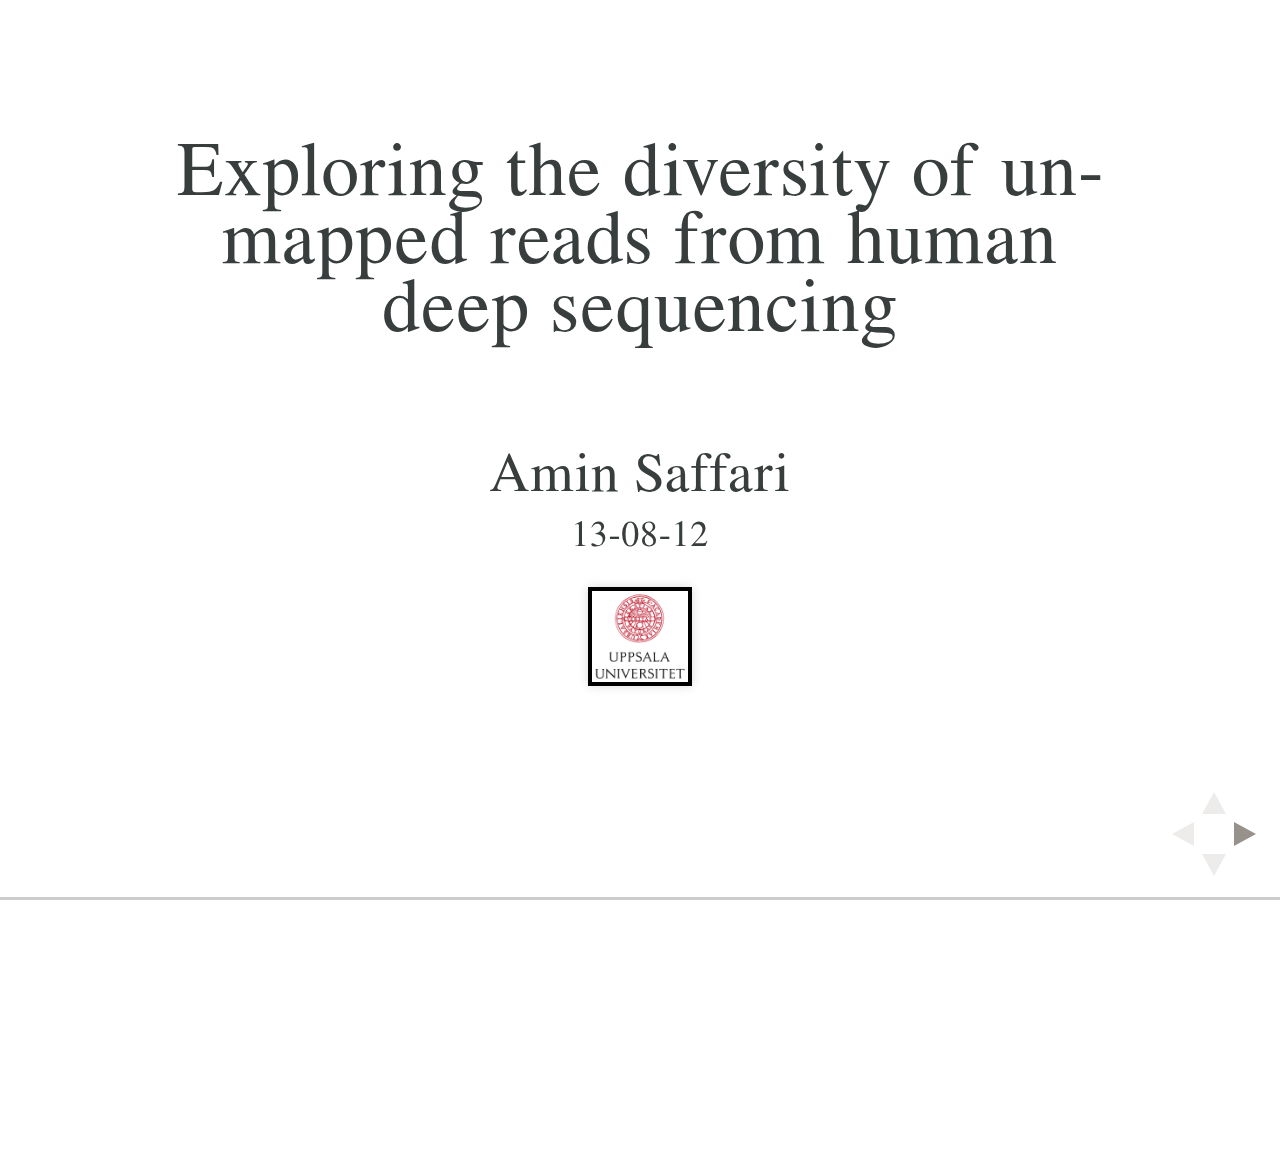
<file: index.html>
<!doctype html>
<html lang="en">

	<head>
		<meta charset="utf-8">

		<title></title>

		<meta name="description" content="A framework for easily creating beautiful presentations using HTML">
		<meta name="author" content="Hakim El Hattab">

		<meta name="apple-mobile-web-app-capable" content="yes" />
		<meta name="apple-mobile-web-app-status-bar-style" content="black-translucent" />

		<meta name="viewport" content="width=device-width, initial-scale=1.0, maximum-scale=1.0, user-scalable=no">

		<link rel="stylesheet" href="css/reveal.min.css">
<link rel="stylesheet" href="css/theme/serif.css" id="theme">

		<!-- For syntax highlighting -->
		<link rel="stylesheet" href="lib/css/zenburn.css">

		<!-- If the query includes 'print-pdf', use the PDF print sheet -->
		<script>
			document.write( '<link rel="stylesheet" href="css/print/' + ( window.location.search.match( /print-pdf/gi ) ? 'pdf' : 'paper' ) + '.css" type="text/css" media="print">' );
		</script>

		<!--[if lt IE 9]>
		<script src="lib/js/html5shiv.js"></script>
		<![endif]-->
	</head>

	<body>

		<div class="reveal">

			<!-- Any section element inside of this container is displayed as a slide -->
			<div class="slides">

<!-- SLIDE STUFF HERE -->
<section>
<h2 class="title">Exploring the diversity of unmapped reads from human deep sequencing</h2>
<br><br>
<h3 class="author">Amin Saffari</h3>
<h4 class="date">13-08-12</h4>
<img src="figure/UU.png" width=10% height=10%></p>
<!--<small> Uppsala University</small> -->
</section>
<section class="slide level1" id="agenda">
<h2 id="HRG">Aligning</h2>
<br><br>
<ul class="incrementalh">
<li class="fragmenth">Mapped region</li>
<li class="fragmenth">Unmapped region</li>
<ul class="incrementalh">
<li class="fragmenth">Very high or low GC-content</li>
<li class="fragmenth">Sequencing error </li>
<li class="fragmenth">Repeat elements</li>
<li class="fragmenth"> <p class="fragment highlight-red">Currently not discovered </p></li>
</ul>
</ul>
</section>
<section>
<section class="slide level1" id="Data">
<h2 id="Preparing the data">Data and Preparation</h2>
<ul class="slide level1">
<img src="figure/Twin.png" width=100% height=100%></p>
</ul>
</section>
<section class="slide level1" id="Data and Prepration">
<h2 id="Preparing the data2">Data and Preparation</h2>
<br>
<img src="figure/Data_twine.png" width=80% height=80%></p>
</section>
</section>
<section>
<section class="slide level1" id="Workflowes">
<h2 id="Workflowes">Workflows</h2>
<ul class="slide level1">
<img src="figure/WorkFlows.png" width=100% height=100%></p>
</ul>
</section>
<section class="slide level1" id="Workflowes2">
<h2 id="Workflowes2">Pros and Cons</h2>
<img src="figure/WorkFlows.png" width=50% height=50%></p>
<small>
<ul class="slide level1">
<li class="fragment2">Strategy 1:</li>
<ul class="incremental">
<li class="fragment highlight-green">More reads lead to better assembly</li>
<li class="fragment highlight-green">Higher N50</li>
<li class="fragment highlight-red">Slow</li>
<li class="fragment highlight-red">Needs a lot of memory</li>
</ul>
</ul>
<ul class="slide level1">
<li class="fragment2">Strategy 2:</li>
<ul class="incremental">
<li class="fragment highlight-green">Fast</li>
<li class="fragment highlight-red">Some contigs disappeared</li>
</ul>
</ul>
</small>
</section>
</section>
<section>
<section class="slide level1" id="Assembly result">
<h2 id="Assembly">Assembly Results</h2>
<img src="figure/Result1.png" width=800 height=550></p>
</section>
<section class="slide level1" id="Assembly result continue">
<h2 id="Assembly.cont">Assembly Results</h2>
<img src="figure/Result2.png" width=700 height=450></p>
<h4 id="Assembly.cont.Q">Higher N50 or longer asmLg?</h4>
</section>
</section>
<section>
<section class="slide level1" id="Compare Assembly resultes">
<h2>Compare Assemblies</h2>
</section>
<section class="slide level1" id="Compare Assembly resultes2">
<figure>
<img src="figure/kmerVScvCut.jpg" width="500" height="500"><figcaption>Assembly parameters (kmer-value/coverage-cutoff) as a function of indicators (asmlength/N50)</figcaption>
</figure>
</section>
<section class="slide level1" id="Compare Assembly resultes3">
<img src="figure/ctgCountVsN50.jpg" width="750" height="400">
</section>
<section class="slide level1" id="Assembly.cont.Q2">
<h2 id="Assembly.cont.Q">Every Kmer/cvCut are useful</h2>
<br>
<h4>
<ul class="incremental">
<li class="fragment">Combine assembly results </li>
<br>
<small>
<ol class="incremental">
<li class="fragment">Blood - Blood</li>
<li class="fragment">Saliva - Saliva</li>
<li class="fragment">Blood - Saliva</li>
<br>
</ol>
</small>
<li class="fragment">Extract non-redundant contiges</li>
</ul>
</h4>
</section>
</section>
<section>
<section class="slide level1" id="Combining blood results">
<h2>Combining blood results</h2>
<br>
<h4>
<ul class="incremental3">
<li class="fragment4">~113 million contigs</li>
<li class="fragment4">~4 million non-redundant contigs</li>
<li class="fragment4">¼ annotated against the nr_DB</li>
<br>
</ul>
</h4>
<!--p class="fragment roll-in"><img src="figure/Unannotated_blood.png" width="450" height="400"></p-->
<img src="figure/Annotated_blood.png" width="850" height="400">
</section>
<section class="slide level1" id="Top3_1">
<h2>Top3</h2>
<br>
<h4>
<ul class="incremental">
<li class="fragment3">Pongo abelii (Sumatran orangutan)</li>
<li class="fragment3">Female</li>
<li class="fragment3">Chromosome X</li>
<li class="fragment3">Blood</li>
</ul>
</h4>
<figure>
<img src="figure/orangutan_blood.png"><figcaption>Pongo abelii chromosome X unlocalized genomic</figcaption>
</figure>
</section>
<section class="slide level1" id="Top3_2">
<h2>Top3</h2>
<br>
<h4>
<ul class="incremental">
<li class="fragment3">Toxoplasma gondii (Parasite)</li>
<ul class="incremental">
<li class="fragment3">Carried by many warm-blooded animals</li>
<li class="fragment3">30%-65% of human have antibody</li>
</ul>
<br>
<li class="fragment3">Malassezia globosa (fungi)</li>
<ul class="incremental">
<li class="fragment3">Naturally found on the skin surfaces of many animals, including humans</li>
</ul>
</ul>
</section>
</section>
<section>
<section class="slide level1" id="Combining saliva results">
<h2>Combining Saliva results</h2>
<br>
<h4>
<ul class="incremental3">
<li class="fragment4">~510 million contigs</li>
<li class="fragment4">~3 million non-redundant contigs</li>
<li class="fragment4">¾ annotated against the nr_DB</li>
<br>
</ul>
</h4>
<!--p class="fragment roll-in"><img src="figure/Unannotated_blood.png" width="450" height="400"></p-->
</section>
<section class="slide level1" id="Unannotated">
<h2>Unannotated part</h2>
<br>
<figure>
<img src="figure/Unannotated.png" width="850" height="400"><figcaption>Comparing the length of unannotated contigs</figcaption>
</figure>
</section>
</section>
<section>
<section class="slide level1" id="Combining blood-saliva results">
<h2>Blood & Saliva</h2>
<br>
<h4>
<ul class="incremental3">
<li class="fragment4">~113 million contigs(Blood)</li>
<li class="fragment4">~510 million contigs (Saliva)</li>
<li class="fragment4">60171 non-redundant contigs</li>
<li class="fragment4">1/6 annotated</li>
<br>
</ul>
</h4>
<figure>
<img src="figure/BloodSaliva.png" width="500" height="250"><figcaption>DNA should be more or less the same on different tissues</figcaption>
</figure>
</section>
<section class="slide level1" id="Blood saliva">
<h2>Blood & Saliva</h2>
<figure>
<img src="figure/BloodSaliva_top.png" width="750" height="300">
</figure>
<ul class="incremental3">
<li class="fragment4">All annotated are bacteria</li>
<ul class="incremental3">
<li class="fragment4">Streptococcus mitis SK579</li>
<li class="fragment4">Prevotella</li>
</ul>
</ul>
</section>
</section>
<section class="slide level1" id="TaxBlood">
<h2>Taxonomy dist and freq of blood results</h2>
<figure>
<img src="figure/taxBlood2.png" width="750" height="700">
</figure>
</section>
<section>
<section class="slide level1" id="Chimp data">
<h2>Chimp data</h2>
<figure>
<img src="figure/ChimpWorkFlows.png" width="600" height="500"><figcaption>Data sampled from gut</figcaption>
</figure>
</section>
<section class="slide level1" id="Gut Blood saliva">
<h2>Human & Chimp</h2>
<br>
<ul class="incremental3">
<li class="fragment4">~105 million contigs(Gut)</li>
<li class="fragment4">60171 non-redundant contigs (Blood and saliva)</li>
<li class="fragment4">52113 non-redundant contigs (Blood and saliva & Gut)</li>
<li class="fragment4">1/8 annotated</li>
</ul>
</section>
<section class="slide level1" id="Gut Blood saliva2">
<h2>Taxonomy dist and freq of human & chimp results</h2>
<figure>
<img src="figure/taxChimp.png" width="750" height="700">
</figure>
</section>
</section>
<section class="slide level1" id="Database">
<h2 id="database">Database</h2>
<figure>
<img src="figure/Database.png" width="850" height="600">
</figure>
</section>
<section class="slide level1" id="future-works">
<h2 id="future-works">Conclusion & Future works</h2>
<ul class="incremental3">
<li class="fragment3">Some sequenced mapped to closely related species</li>
<li class="fragment3">Larg fraction of bacteria lives with us</li>
<li class="fragment3">Looking to the unannotated contigs </li>
<li class="fragment3">Looking to the orphan reads</li>
</ul>
</section>
<section class="slide level1" id="thank-you">
<h2 id="thank-you">Acknowledgements</h2>
<img src="figure/Lars.jpg" width="150" height="220">
<img src="figure/JonatanH.jpg" width="170" height="220">
<img src="figure/AnnaJ.jpg" width="170" height="220">
</section>
<section class="slide level1" id="thank-you">
<h2 id="thank-you">Thank You!</h2>
</section>
<!-- SLIDE STUFF HERE -->
 			</div>

		</div>

		<script src="lib/js/head.min.js"></script>
		<script src="js/reveal.min.js"></script>

		<script>

			// Full list of configuration options available here:
			// https://github.com/hakimel/reveal.js#configuration
			Reveal.initialize({
				controls: true,
				progress: true,
				history: true,
				center: true,

				theme: Reveal.getQueryHash().theme, // available themes are in /css/theme
transition: Reveal.getQueryHash().transition || 'linear', // default/cube/page/concave/zoom/linear/fade/none

				// Optional libraries used to extend on reveal.js
				dependencies: [
					{ src: 'lib/js/classList.js', condition: function() { return !document.body.classList; } },
					{ src: 'plugin/markdown/showdown.js', condition: function() { return !!document.querySelector( '[data-markdown]' ); } },
					{ src: 'plugin/markdown/markdown.js', condition: function() { return !!document.querySelector( '[data-markdown]' ); } },
					{ src: 'plugin/highlight/highlight.js', async: true, callback: function() { hljs.initHighlightingOnLoad(); } },
					{ src: 'plugin/zoom-js/zoom.js', async: true, condition: function() { return !!document.body.classList; } },
					{ src: 'plugin/notes/notes.js', async: true, condition: function() { return !!document.body.classList; } }
					// { src: 'plugin/remotes/remotes.js', async: true, condition: function() { return !!document.body.classList; } }
				]
			});

		</script>

	</body>
</html>
</file>
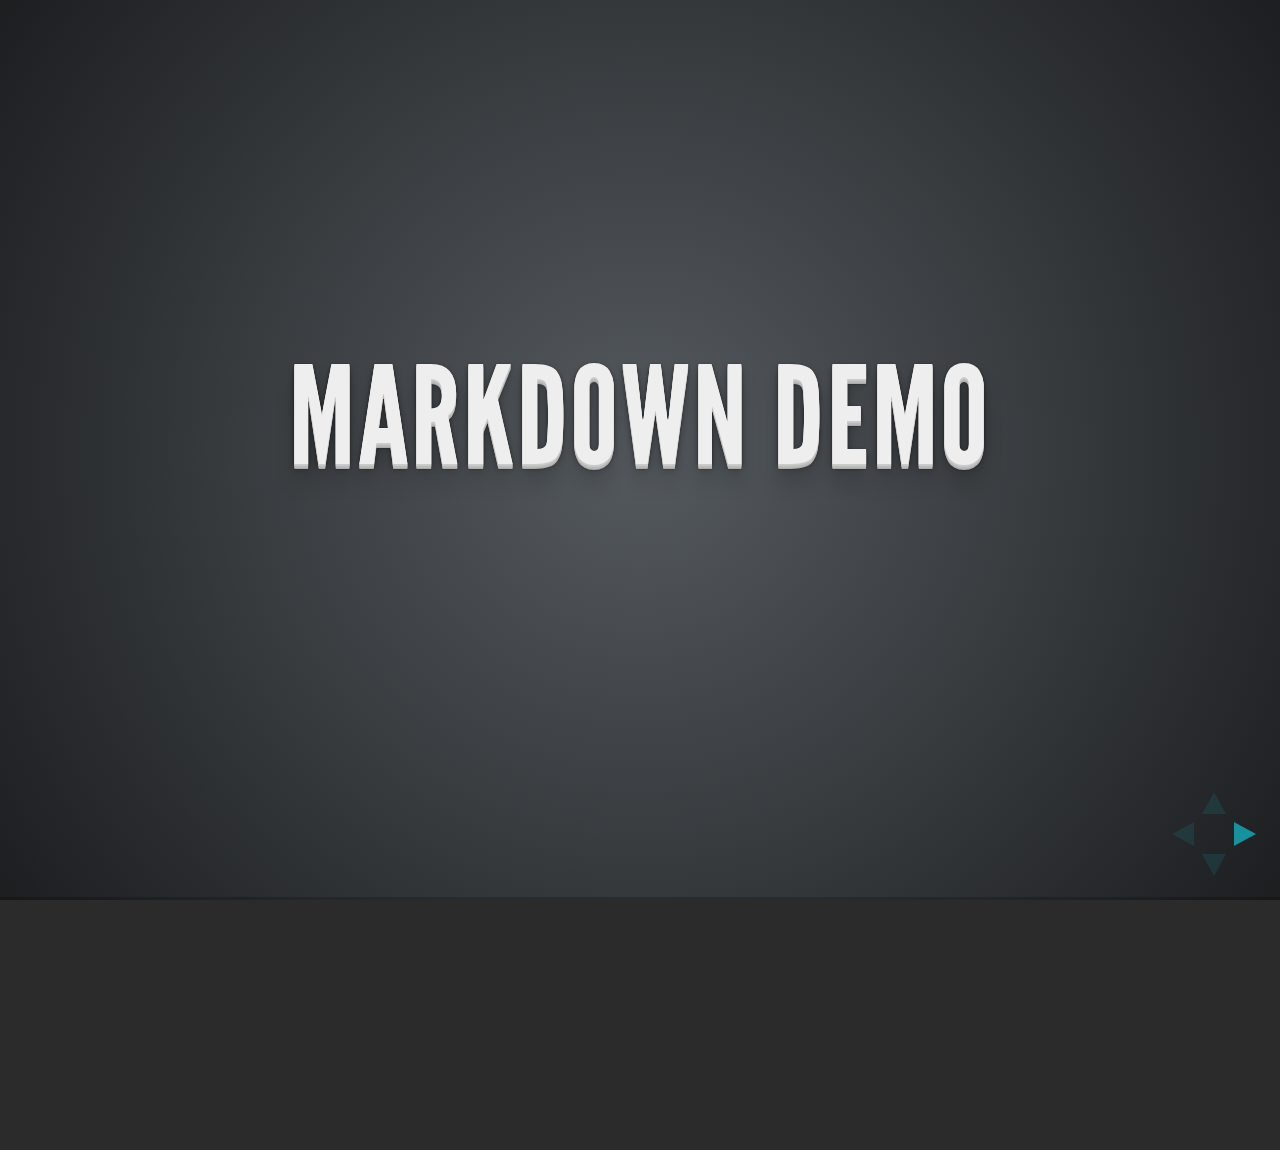
<file: plugin/markdown/example.html>
<!doctype html>
<html lang="en">

	<head>
		<meta charset="utf-8">

		<title>reveal.js - Markdown Demo</title>

		<link rel="stylesheet" href="../../css/reveal.css">
		<link rel="stylesheet" href="../../css/theme/default.css" id="theme">
	</head>

	<body>

		<div class="reveal">

			<div class="slides">

                <!-- Use external markdown resource, and separate slides by three newlines; vertical slides by two newlines -->
                <section data-markdown="example.md" data-separator="^\n\n\n" data-vertical="^\n\n"></section>

                <!-- Slides are separated by three dashes (quick 'n dirty regular expression) -->
                <section data-markdown data-separator="---">
                    <script type="text/template">
                        ## Demo 1
                        Slide 1
                        ---
                        ## Demo 1
                        Slide 2
                        ---
                        ## Demo 1
                        Slide 3
                    </script>
                </section>

                <!-- Slides are separated by newline + three dashes + newline, vertical slides identical but two dashes -->
                <section data-markdown data-separator="^\n---\n$" data-vertical="^\n--\n$">
                    <script type="text/template">
                        ## Demo 2
                        Slide 1.1

                        --

                        ## Demo 2
                        Slide 1.2

                        ---

                        ## Demo 2
                        Slide 2
                    </script>
                </section>

                <!-- No "extra" slides, since there are no separators defined (so they'll become horizontal rulers) -->
                <section data-markdown>
                    <script type="text/template">
                        A

                        ---

                        B

                        ---

                        C
                    </script>
                </section>

            </div>
		</div>

		<script src="../../lib/js/head.min.js"></script>
		<script src="../../js/reveal.js"></script>

		<script>

			Reveal.initialize({
				controls: true,
				progress: true,
				history: true,
				center: true,

				theme: Reveal.getQueryHash().theme,
				transition: Reveal.getQueryHash().transition || 'default',

				// Optional libraries used to extend on reveal.js
				dependencies: [
					{ src: '../../lib/js/classList.js', condition: function() { return !document.body.classList; } },
					{ src: 'showdown.js', condition: function() { return !!document.querySelector( '[data-markdown]' ); } },
					{ src: 'markdown.js', condition: function() { return !!document.querySelector( '[data-markdown]' ); } }
				]
			});

		</script>

	</body>
</html>
</file>
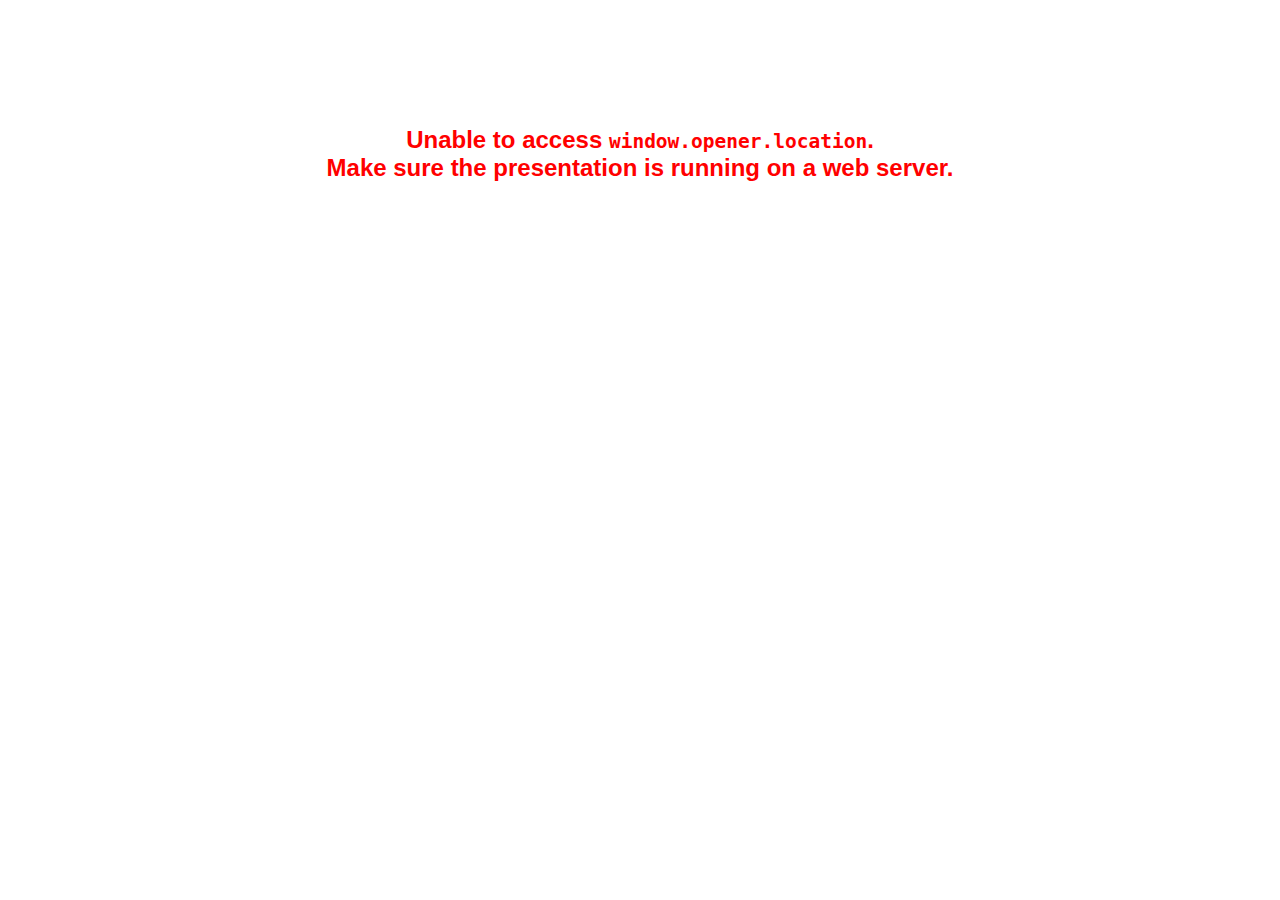
<file: plugin/notes/notes.html>
<!doctype html>
<html lang="en">
	<head>
		<meta charset="utf-8">

		<title>reveal.js - Slide Notes</title>

		<style>
			body {
				font-family: Helvetica;
			}

			#notes {
				font-size: 24px;
				width: 640px;
				margin-top: 5px;
			}

			#wrap-current-slide {
				width: 640px;
				height: 512px;
				float: left;
				overflow: hidden;
			}

			#current-slide {
				width: 1280px;
				height: 1024px;
				border: none;

				-webkit-transform-origin: 0 0;
				   -moz-transform-origin: 0 0;
					-ms-transform-origin: 0 0;
					 -o-transform-origin: 0 0;
						transform-origin: 0 0;

				-webkit-transform: scale(0.5);
				   -moz-transform: scale(0.5);
					-ms-transform: scale(0.5);
					 -o-transform: scale(0.5);
						transform: scale(0.5);
			}

			#wrap-next-slide {
				width: 448px;
				height: 358px;
				float: left;
				margin: 0 0 0 10px;
				overflow: hidden;
			}

			#next-slide {
				width: 1280px;
				height: 1024px;
				border: none;

				-webkit-transform-origin: 0 0;
				   -moz-transform-origin: 0 0;
					-ms-transform-origin: 0 0;
					 -o-transform-origin: 0 0;
						transform-origin: 0 0;

				-webkit-transform: scale(0.35);
				   -moz-transform: scale(0.35);
					-ms-transform: scale(0.35);
					 -o-transform: scale(0.35);
						transform: scale(0.35);
			}

			.slides {
				position: relative;
				margin-bottom: 10px;
				border: 1px solid black;
				border-radius: 2px;
				background: rgb(28, 30, 32);
			}

			.slides span {
				position: absolute;
				top: 3px;
				left: 3px;
				font-weight: bold;
				font-size: 14px;
				color: rgba( 255, 255, 255, 0.9 );
			}

			.error {
				font-weight: bold;
				color: red;
				font-size: 1.5em;
				text-align: center;
				margin-top: 10%;
			}

			.error code {
				font-family: monospace;
			}

			.time {
				width: 448px;
				margin: 30px 0 0 10px;
				float: left;
				text-align: center;
				opacity: 0;

				-webkit-transition: opacity 0.4s;
				   -moz-transition: opacity 0.4s;
				     -o-transition: opacity 0.4s;
				        transition: opacity 0.4s;
			}

			.elapsed,
			.clock {
				color: #333;
				font-size: 2em;
				text-align: center;
				display: inline-block;
				padding: 0.5em;
				background-color: #eee;
				border-radius: 10px;
			}

			.elapsed h2,
			.clock h2 {
				font-size: 0.8em;
				line-height: 100%;
				margin: 0;
				color: #aaa;
			}

			.elapsed .mute {
				color: #ddd;
			}

		</style>
	</head>

	<body>

		<div id="wrap-current-slide" class="slides">
			<script>document.write( '<iframe width="1280" height="1024" id="current-slide" src="'+ window.opener.location.href +'"></iframe>' );</script>
		</div>

		<div id="wrap-next-slide" class="slides">
			<script>document.write( '<iframe width="640" height="512" id="next-slide" src="'+ window.opener.location.href +'"></iframe>' );</script>
			<span>UPCOMING:</span>
		</div>

		<div class="time">
			<div class="clock">
				<h2>Time</h2>
				<span id="clock">0:00:00 AM</span>
			</div>
			<div class="elapsed">
				<h2>Elapsed</h2>
				<span id="hours">00</span><span id="minutes">:00</span><span id="seconds">:00</span>
			</div>
		</div>

		<div id="notes"></div>

		<script src="../../plugin/markdown/showdown.js"></script>
		<script>

			window.addEventListener( 'load', function() {

				if( window.opener && window.opener.location && window.opener.location.href ) {

					var notes = document.getElementById( 'notes' ),
						currentSlide = document.getElementById( 'current-slide' ),
						nextSlide = document.getElementById( 'next-slide' );

					window.addEventListener( 'message', function( event ) {
						var data = JSON.parse( event.data );
						// No need for updating the notes in case of fragment changes
						if ( data.notes !== undefined) {
							if( data.markdown ) {
								notes.innerHTML = (new Showdown.converter()).makeHtml( data.notes );
							}
							else {
								notes.innerHTML = data.notes;
							}
						}

						// Showing and hiding fragments
						if( data.fragment === 'next' ) {
							currentSlide.contentWindow.Reveal.nextFragment();
						}
						else if( data.fragment === 'prev' ) {
							currentSlide.contentWindow.Reveal.prevFragment();
						}
						else {
							// Update the note slides
							currentSlide.contentWindow.Reveal.slide( data.indexh, data.indexv );
							nextSlide.contentWindow.Reveal.slide( data.nextindexh, data.nextindexv );
						}

					}, false );

					var start = new Date(),
						timeEl = document.querySelector( '.time' ),
						clockEl = document.getElementById( 'clock' ),
						hoursEl = document.getElementById( 'hours' ),
						minutesEl = document.getElementById( 'minutes' ),
						secondsEl = document.getElementById( 'seconds' );

					setInterval( function() {

						timeEl.style.opacity = 1;

						var diff, hours, minutes, seconds,
							now = new Date();

						diff = now.getTime() - start.getTime();
						hours = parseInt( diff / ( 1000 * 60 * 60 ) );
						minutes = parseInt( ( diff / ( 1000 * 60 ) ) % 60 );
						seconds = parseInt( ( diff / 1000 ) % 60 );

						clockEl.innerHTML = now.toLocaleTimeString();
						hoursEl.innerHTML = zeroPadInteger( hours );
						hoursEl.className = hours > 0 ? "" : "mute";
						minutesEl.innerHTML = ":" + zeroPadInteger( minutes );
						minutesEl.className = minutes > 0 ? "" : "mute";
						secondsEl.innerHTML = ":" + zeroPadInteger( seconds );

					}, 1000 );

					// Navigate the main window when the notes slide changes
					currentSlide.contentWindow.Reveal.addEventListener( 'slidechanged', function( event ) {

						window.opener.Reveal.slide( event.indexh, event.indexv );

					} );

				}
				else {

					document.body.innerHTML =  '<p class="error">Unable to access <code>window.opener.location</code>.<br>Make sure the presentation is running on a web server.</p>';

				}


			}, false );

			function zeroPadInteger( num ) {
				var str = "00" + parseInt( num );
				return str.substring( str.length - 2 );
			}

		</script>
	</body>
</html>
</file>
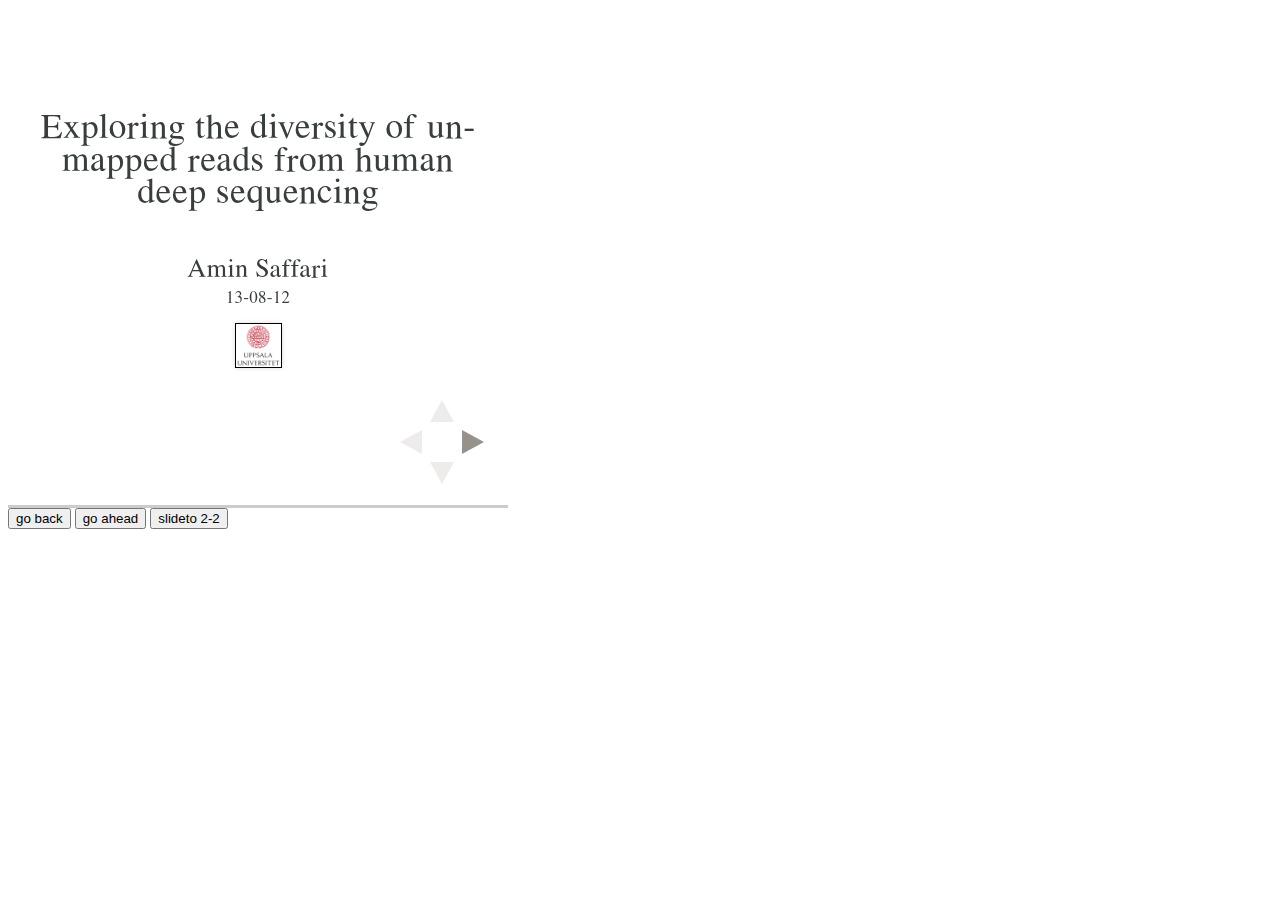
<file: plugin/postmessage/example.html>
<html>
	<body>

		<iframe id="reveal" src="../../index.html" style="border: 0;" width="500" height="500"></iframe>

		<div>
			<input id="back" type="button" value="go back"/>
			<input id="ahead" type="button" value="go ahead"/>
			<input id="slideto" type="button" value="slideto 2-2"/>
		</div>

		<script>

			(function (){

				var back = document.getElementById( 'back' ),
						ahead = document.getElementById( 'ahead' ),
						slideto = document.getElementById( 'slideto' ),
						reveal =  window.frames[0];

					back.addEventListener( 'click', function () {
						
					reveal.postMessage( JSON.stringify({method: 'prev', args: []}), '*' );
				}, false );

				ahead.addEventListener( 'click', function (){
					reveal.postMessage( JSON.stringify({method: 'next', args: []}), '*' );
				}, false );

				slideto.addEventListener( 'click', function (){
					reveal.postMessage( JSON.stringify({method: 'slide', args: [2,2]}), '*' );
				}, false );

			}());

		</script>

	</body>
</html>
</file>
<file: css/theme/serif.css>
/**
 * A simple theme for reveal.js presentations, similar 
 * to the default theme. The accent color is darkblue.
 * 
 * This theme is Copyright (C) 2012 Owen Versteeg, https://github.com/StereotypicalApps. It is MIT licensed.
 * reveal.js is Copyright (C) 2011-2012 Hakim El Hattab, http://hakim.se; so is the theme - beige.css - that this is based off of.
 */
/*********************************************
 * GLOBAL STYLES
 *********************************************/
/**#f0f1eb**/
body {
  background: #ffffff;
  background-color: #ffffff;
}

.reveal {
  font-family: "Palatino Linotype", "Book Antiqua", Palatino, FreeSerif, serif;
  font-size: 36px;
  font-weight: 200;
  letter-spacing: -0.02em;
  color: black;
}

::selection {
  color: white;
  background: #26351c;
  text-shadow: none;
}

/*********************************************
 * HEADERS
 *********************************************/
.reveal h1,
.reveal h2,
.reveal h3,
.reveal h4,
.reveal h5,
.reveal h6 {
  margin: 0 0 20px 0;
  color: #383d3d;
  font-family: "Palatino Linotype", "Book Antiqua", Palatino, FreeSerif, serif;
  line-height: 0.9em;
  letter-spacing: 0.02em;
  text-transform: none;
  text-shadow: none;
}

.reveal h1 {
  text-shadow: 0px 0px 6px rgba(0, 0, 0, 0.2);
}

/*********************************************
 * LINKS
 *********************************************/
.reveal a:not(.image) {
  color: #51483d;
  text-decoration: none;
  -webkit-transition: color .15s ease;
  -moz-transition: color .15s ease;
  -ms-transition: color .15s ease;
  -o-transition: color .15s ease;
  transition: color .15s ease;
}

.reveal a:not(.image):hover {
  color: #8b7c69;
  text-shadow: none;
  border: none;
}

.reveal .roll span:after {
  color: #fff;
  background: #25211c;
}

/*********************************************
 * IMAGES
 *********************************************/
.reveal section img {
  margin: 15px 0px;
  background: rgba(255, 255, 255, 0.12);
  border: 4px solid black;
  box-shadow: 0 0 10px rgba(0, 0, 0, 0.15);
  -webkit-transition: all .2s linear;
  -moz-transition: all .2s linear;
  -ms-transition: all .2s linear;
  -o-transition: all .2s linear;
  transition: all .2s linear;
}

.reveal a:hover img {
  background: rgba(255, 255, 255, 0.2);
  border-color: #51483d;
  box-shadow: 0 0 20px rgba(0, 0, 0, 0.55);
}

/*********************************************
 * NAVIGATION CONTROLS
 *********************************************/
.reveal .controls div.navigate-left,
.reveal .controls div.navigate-left.enabled {
  border-right-color: #51483d;
}

.reveal .controls div.navigate-right,
.reveal .controls div.navigate-right.enabled {
  border-left-color: #51483d;
}

.reveal .controls div.navigate-up,
.reveal .controls div.navigate-up.enabled {
  border-bottom-color: #51483d;
}

.reveal .controls div.navigate-down,
.reveal .controls div.navigate-down.enabled {
  border-top-color: #51483d;
}

.reveal .controls div.navigate-left.enabled:hover {
  border-right-color: #8b7c69;
}

.reveal .controls div.navigate-right.enabled:hover {
  border-left-color: #8b7c69;
}

.reveal .controls div.navigate-up.enabled:hover {
  border-bottom-color: #8b7c69;
}

.reveal .controls div.navigate-down.enabled:hover {
  border-top-color: #8b7c69;
}

/*********************************************
 * PROGRESS BAR
 *********************************************/
.reveal .progress {
  background: rgba(0, 0, 0, 0.2);
}

.reveal .progress span {
  background: #51483d;
  -webkit-transition: width 800ms cubic-bezier(0.26, 0.86, 0.44, 0.985);
  -moz-transition: width 800ms cubic-bezier(0.26, 0.86, 0.44, 0.985);
  -ms-transition: width 800ms cubic-bezier(0.26, 0.86, 0.44, 0.985);
  -o-transition: width 800ms cubic-bezier(0.26, 0.86, 0.44, 0.985);
  transition: width 800ms cubic-bezier(0.26, 0.86, 0.44, 0.985);
}
</file>
<file: lib/css/zenburn.css>
/*

Zenburn style from voldmar.ru (c) Vladimir Epifanov <voldmar@voldmar.ru>
based on dark.css by Ivan Sagalaev

*/

pre code {
  display: block; padding: 0.5em;
  background: #3F3F3F;
  color: #DCDCDC;
}

pre .keyword,
pre .tag,
pre .django .tag,
pre .django .keyword,
pre .css .class,
pre .css .id,
pre .lisp .title {
  color: #E3CEAB;
}

pre .django .template_tag,
pre .django .variable,
pre .django .filter .argument {
  color: #DCDCDC;
}

pre .number,
pre .date {
  color: #8CD0D3;
}

pre .dos .envvar,
pre .dos .stream,
pre .variable,
pre .apache .sqbracket {
  color: #EFDCBC;
}

pre .dos .flow,
pre .diff .change,
pre .python .exception,
pre .python .built_in,
pre .literal,
pre .tex .special {
  color: #EFEFAF;
}

pre .diff .chunk,
pre .ruby .subst {
  color: #8F8F8F;
}

pre .dos .keyword,
pre .python .decorator,
pre .class .title,
pre .haskell .label,
pre .function .title,
pre .ini .title,
pre .diff .header,
pre .ruby .class .parent,
pre .apache .tag,
pre .nginx .built_in,
pre .tex .command,
pre .input_number {
    color: #efef8f;
}

pre .dos .winutils,
pre .ruby .symbol,
pre .ruby .symbol .string,
pre .ruby .symbol .keyword,
pre .ruby .symbol .keymethods,
pre .ruby .string,
pre .ruby .instancevar {
  color: #DCA3A3;
}

pre .diff .deletion,
pre .string,
pre .tag .value,
pre .preprocessor,
pre .built_in,
pre .sql .aggregate,
pre .javadoc,
pre .smalltalk .class,
pre .smalltalk .localvars,
pre .smalltalk .array,
pre .css .rules .value,
pre .attr_selector,
pre .pseudo,
pre .apache .cbracket,
pre .tex .formula {
  color: #CC9393;
}

pre .shebang,
pre .diff .addition,
pre .comment,
pre .java .annotation,
pre .template_comment,
pre .pi,
pre .doctype {
  color: #7F9F7F;
}

pre .xml .css,
pre .xml .javascript,
pre .xml .vbscript,
pre .tex .formula {
  opacity: 0.5;
}
</file>
<file: css/reveal.css>
@charset "UTF-8";

/*!
 * reveal.js
 * http://lab.hakim.se/reveal-js
 * MIT licensed
 *
 * Copyright (C) 2013 Hakim El Hattab, http://hakim.se
 */


/*********************************************
 * RESET STYLES
 *********************************************/

html, body, .reveal div, .reveal span, .reveal applet, .reveal object, .reveal iframe,
.reveal h1, .reveal h2, .reveal h3, .reveal h4, .reveal h5, .reveal h6, .reveal p, .reveal blockquote, .reveal pre,
.reveal a, .reveal abbr, .reveal acronym, .reveal address, .reveal big, .reveal cite, .reveal code,
.reveal del, .reveal dfn, .reveal em, .reveal img, .reveal ins, .reveal kbd, .reveal q, .reveal s, .reveal samp,
.reveal small, .reveal strike, .reveal strong, .reveal sub, .reveal sup, .reveal tt, .reveal var,
.reveal b, .reveal u, .reveal i, .reveal center,
.reveal dl, .reveal dt, .reveal dd, .reveal ol, .reveal ul, .reveal li,
.reveal fieldset, .reveal form, .reveal label, .reveal legend,
.reveal table, .reveal caption, .reveal tbody, .reveal tfoot, .reveal thead, .reveal tr, .reveal th, .reveal td,
.reveal article, .reveal aside, .reveal canvas, .reveal details, .reveal embed,
.reveal figure, .reveal figcaption, .reveal footer, .reveal header, .reveal hgroup,
.reveal menu, .reveal nav, .reveal output, .reveal ruby, .reveal section, .reveal summary,
.reveal time, .reveal mark, .reveal audio, video {
	margin: 0;
	padding: 0;
	border: 0;
	font-size: 100%;
	font: inherit;
	vertical-align: baseline;
}

.reveal article, .reveal aside, .reveal details, .reveal figcaption, .reveal figure,
.reveal footer, .reveal header, .reveal hgroup, .reveal menu, .reveal nav, .reveal section {
	display: block;
}


/*********************************************
 * GLOBAL STYLES
 *********************************************/

html,
body {
	width: 100%;
	height: 100%;
	overflow: hidden;
}

body {
	position: relative;
	line-height: 1;
}

::selection {
	background: #FF5E99;
	color: #fff;
	text-shadow: none;
}


/*********************************************
 * HEADERS
 *********************************************/

.reveal h1,
.reveal h2,
.reveal h3,
.reveal h4,
.reveal h5,
.reveal h6 {
	-webkit-hyphens: auto;
	   -moz-hyphens: auto;
	        hyphens: auto;

	word-wrap: break-word;
}

.reveal h1 { font-size: 3.77em; }
.reveal h2 { font-size: 2.11em;	}
.reveal h3 { font-size: 1.55em;	}
.reveal h4 { font-size: 1em;	}


/*********************************************
 * VIEW FRAGMENTS
 *********************************************/

.reveal .slides section .fragment {
	opacity: 0;

	-webkit-transition: all .2s ease;
	   -moz-transition: all .2s ease;
	    -ms-transition: all .2s ease;
	     -o-transition: all .2s ease;
	        transition: all .2s ease;
}
	.reveal .slides section .fragment.visible {
		opacity: 1;
	}

.reveal .slides section .fragment.grow {
	opacity: 1;
}
	.reveal .slides section .fragment.grow.visible {
		-webkit-transform: scale( 1.3 );
		   -moz-transform: scale( 1.3 );
		    -ms-transform: scale( 1.3 );
		     -o-transform: scale( 1.3 );
		        transform: scale( 1.3 );
	}

.reveal .slides section .fragment.shrink {
	opacity: 1;
}
	.reveal .slides section .fragment.shrink.visible {
		-webkit-transform: scale( 0.7 );
		   -moz-transform: scale( 0.7 );
		    -ms-transform: scale( 0.7 );
		     -o-transform: scale( 0.7 );
		        transform: scale( 0.7 );
	}

.reveal .slides section .fragment.roll-in {
	opacity: 0;

	-webkit-transform: rotateX( 90deg );
	   -moz-transform: rotateX( 90deg );
	    -ms-transform: rotateX( 90deg );
	     -o-transform: rotateX( 90deg );
	        transform: rotateX( 90deg );
}
	.reveal .slides section .fragment.roll-in.visible {
		opacity: 1;

		-webkit-transform: rotateX( 0 );
		   -moz-transform: rotateX( 0 );
		    -ms-transform: rotateX( 0 );
		     -o-transform: rotateX( 0 );
		        transform: rotateX( 0 );
	}

.reveal .slides section .fragment.fade-out {
	opacity: 1;
}
	.reveal .slides section .fragment.fade-out.visible {
		opacity: 0;
	}

.reveal .slides section .fragment.highlight-red,
.reveal .slides section .fragment.highlight-green,
.reveal .slides section .fragment.highlight-blue {
	opacity: 1;
}
	.reveal .slides section .fragment.highlight-red.visible {
		color: #ff2c2d
	}
	.reveal .slides section .fragment.highlight-green.visible {
		color: #17ff2e;
	}
	.reveal .slides section .fragment.highlight-blue.visible {
		color: #1b91ff;
	}


/*********************************************
 * DEFAULT ELEMENT STYLES
 *********************************************/

/* Fixes issue in Chrome where italic fonts did not appear when printing to PDF */
.reveal:after {
  content: '';
  font-style: italic;
}

/* Ensure certain elements are never larger than the slide itself */
.reveal img,
.reveal video,
.reveal iframe {
	max-width: 95%;
	max-height: 95%;
}

/** Prevents layering issues in certain browser/transition combinations */
.reveal a {
	position: relative;
}

.reveal strong,
.reveal b {
	font-weight: bold;
}

.reveal em,
.reveal i {
	font-style: italic;
}

.reveal ol,
.reveal ul {
	display: inline-block;

	text-align: left;
	margin: 0 0 0 1em;
}

.reveal ol {
	list-style-type: decimal;
}

.reveal ul {
	list-style-type: disc;
}

.reveal ul ul {
	list-style-type: square;
}

.reveal ul ul ul {
	list-style-type: circle;
}

.reveal ul ul,
.reveal ul ol,
.reveal ol ol,
.reveal ol ul {
	display: block;
	margin-left: 40px;
}

.reveal p {
	margin-bottom: 10px;
	line-height: 1.2em;
}

.reveal q,
.reveal blockquote {
	quotes: none;
}

.reveal blockquote {
	display: block;
	position: relative;
	width: 70%;
	margin: 5px auto;
	padding: 5px;

	font-style: italic;
	background: rgba(255, 255, 255, 0.05);
	box-shadow: 0px 0px 2px rgba(0,0,0,0.2);
}
	.reveal blockquote p:first-child,
	.reveal blockquote p:last-child {
		display: inline-block;
	}
	.reveal blockquote:before {
		content: '\201C';
	}
	.reveal blockquote:after {
		content: '\201D';
	}

.reveal q {
	font-style: italic;
}
	.reveal q:before {
		content: '\201C';
	}
	.reveal q:after {
		content: '\201D';
	}

.reveal pre {
	display: block;
	position: relative;
	width: 90%;
	margin: 15px auto;

	text-align: left;
	font-size: 0.55em;
	font-family: monospace;
	line-height: 1.2em;

	word-wrap: break-word;

	box-shadow: 0px 0px 6px rgba(0,0,0,0.3);
}
.reveal pre code {
	padding: 5px;
}

.reveal code {
	font-family: monospace;
	overflow: auto;
	max-height: 400px;
}

.reveal table th,
.reveal table td {
	text-align: left;
	padding-right: .3em;
}

.reveal table th {
	text-shadow: rgb(255,255,255) 1px 1px 2px;
}

.reveal sup {
	vertical-align: super;
}
.reveal sub {
	vertical-align: sub;
}

.reveal small {
	display: inline-block;
	font-size: 0.6em;
	line-height: 1.2em;
	vertical-align: top;
}

.reveal small * {
	vertical-align: top;
}


/*********************************************
 * CONTROLS
 *********************************************/

.reveal .controls {
	display: none;
	position: fixed;
	width: 110px;
	height: 110px;
	z-index: 30;
	right: 10px;
	bottom: 10px;
}

.reveal .controls div {
	position: absolute;
	opacity: 0.1;
	width: 0; 
	height: 0; 
	border: 12px solid transparent;

	-webkit-transition: opacity 0.2s ease;
	   -moz-transition: opacity 0.2s ease;
	    -ms-transition: opacity 0.2s ease;
	     -o-transition: opacity 0.2s ease;
	        transition: opacity 0.2s ease;
}

.reveal .controls div.enabled {
	opacity: 0.6;
	cursor: pointer;
}

.reveal .controls div.enabled:active {
	margin-top: 1px;
}

.reveal .controls div.navigate-left {
	top: 42px;

	border-right-width: 22px;
	border-right-color: #eee;
}

.reveal .controls div.navigate-right {
	left: 74px;
	top: 42px;

	border-left-width: 22px;
	border-left-color: #eee;
}

.reveal .controls div.navigate-up {
	left: 42px;

	border-bottom-width: 22px;
	border-bottom-color: #eee;
}

.reveal .controls div.navigate-down {
	left: 42px;
	top: 74px;

	border-top-width: 22px;
	border-top-color: #eee;
}


/*********************************************
 * PROGRESS BAR
 *********************************************/

.reveal .progress {
	position: fixed;
	display: none;
	height: 3px;
	width: 100%;
	bottom: 0;
	left: 0;
	z-index: 10;
}
	.reveal .progress:after {
		content: '';
		display: 'block';
		position: absolute;
		height: 20px;
		width: 100%;
		top: -20px;
	}
	.reveal .progress span {
		display: block;
		height: 100%;
		width: 0px;

		-webkit-transition: width 800ms cubic-bezier(0.260, 0.860, 0.440, 0.985);
		   -moz-transition: width 800ms cubic-bezier(0.260, 0.860, 0.440, 0.985);
		    -ms-transition: width 800ms cubic-bezier(0.260, 0.860, 0.440, 0.985);
		     -o-transition: width 800ms cubic-bezier(0.260, 0.860, 0.440, 0.985);
		        transition: width 800ms cubic-bezier(0.260, 0.860, 0.440, 0.985);
	}


/*********************************************
 * ROLLING LINKS
 *********************************************/

.reveal .roll {
	display: inline-block;
	line-height: 1.2;
	overflow: hidden;

	vertical-align: top;

	-webkit-perspective: 400px;
	   -moz-perspective: 400px;
	    -ms-perspective: 400px;
	        perspective: 400px;

	-webkit-perspective-origin: 50% 50%;
	   -moz-perspective-origin: 50% 50%;
	    -ms-perspective-origin: 50% 50%;
	        perspective-origin: 50% 50%;
}
	.reveal .roll:hover {
		background: none;
		text-shadow: none;
	}
.reveal .roll span {
	display: block;
	position: relative;
	padding: 0 2px;

	pointer-events: none;

	-webkit-transition: all 400ms ease;
	   -moz-transition: all 400ms ease;
	    -ms-transition: all 400ms ease;
	        transition: all 400ms ease;

	-webkit-transform-origin: 50% 0%;
	   -moz-transform-origin: 50% 0%;
	    -ms-transform-origin: 50% 0%;
	        transform-origin: 50% 0%;

	-webkit-transform-style: preserve-3d;
	   -moz-transform-style: preserve-3d;
	    -ms-transform-style: preserve-3d;
	        transform-style: preserve-3d;

	-webkit-backface-visibility: hidden;
	   -moz-backface-visibility: hidden;
	        backface-visibility: hidden;
}
	.reveal .roll:hover span {
	    background: rgba(0,0,0,0.5);

	    -webkit-transform: translate3d( 0px, 0px, -45px ) rotateX( 90deg );
	       -moz-transform: translate3d( 0px, 0px, -45px ) rotateX( 90deg );
	        -ms-transform: translate3d( 0px, 0px, -45px ) rotateX( 90deg );
	            transform: translate3d( 0px, 0px, -45px ) rotateX( 90deg );
	}
.reveal .roll span:after {
	content: attr(data-title);

	display: block;
	position: absolute;
	left: 0;
	top: 0;
	padding: 0 2px;

	-webkit-transform-origin: 50% 0%;
	   -moz-transform-origin: 50% 0%;
	    -ms-transform-origin: 50% 0%;
	        transform-origin: 50% 0%;

	-webkit-transform: translate3d( 0px, 110%, 0px ) rotateX( -90deg );
	   -moz-transform: translate3d( 0px, 110%, 0px ) rotateX( -90deg );
	    -ms-transform: translate3d( 0px, 110%, 0px ) rotateX( -90deg );
	        transform: translate3d( 0px, 110%, 0px ) rotateX( -90deg );
}


/*********************************************
 * SLIDES
 *********************************************/

.reveal {
	position: relative;
	width: 100%;
	height: 100%;
}

.reveal .slides {
	position: absolute;
	width: 100%;
	height: 100%;
	left: 50%;
	top: 50%;

	overflow: visible;
	z-index: 1;
	text-align: center;

	-webkit-transition: -webkit-perspective .4s ease;
	   -moz-transition: -moz-perspective .4s ease;
	    -ms-transition: -ms-perspective .4s ease;
	     -o-transition: -o-perspective .4s ease;
	        transition: perspective .4s ease;

	-webkit-perspective: 600px;
	   -moz-perspective: 600px;
	    -ms-perspective: 600px;
	        perspective: 600px;

	-webkit-perspective-origin: 0px -100px;
	   -moz-perspective-origin: 0px -100px;
	    -ms-perspective-origin: 0px -100px;
	        perspective-origin: 0px -100px;
}

.reveal .slides>section,
.reveal .slides>section>section {
	display: none;
	position: absolute;
	width: 100%;
	padding: 20px 0px;

	z-index: 10;
	line-height: 1.2em;
	font-weight: normal;

	-webkit-transform-style: preserve-3d;
	   -moz-transform-style: preserve-3d;
	    -ms-transform-style: preserve-3d;
	        transform-style: preserve-3d;

	-webkit-transition: -webkit-transform-origin 800ms cubic-bezier(0.260, 0.860, 0.440, 0.985),
						-webkit-transform 800ms cubic-bezier(0.260, 0.860, 0.440, 0.985),
	                    visibility 800ms cubic-bezier(0.260, 0.860, 0.440, 0.985),
	                    opacity 800ms cubic-bezier(0.260, 0.860, 0.440, 0.985);
	   -moz-transition: -moz-transform-origin 800ms cubic-bezier(0.260, 0.860, 0.440, 0.985),
	   					-moz-transform 800ms cubic-bezier(0.260, 0.860, 0.440, 0.985),
	                    visibility 800ms cubic-bezier(0.260, 0.860, 0.440, 0.985),
	                    opacity 800ms cubic-bezier(0.260, 0.860, 0.440, 0.985);
	    -ms-transition: -ms-transform-origin 800ms cubic-bezier(0.260, 0.860, 0.440, 0.985),
	    				-ms-transform 800ms cubic-bezier(0.260, 0.860, 0.440, 0.985),
	                    visibility 800ms cubic-bezier(0.260, 0.860, 0.440, 0.985),
	                    opacity 800ms cubic-bezier(0.260, 0.860, 0.440, 0.985);
	     -o-transition: -o-transform-origin 800ms cubic-bezier(0.260, 0.860, 0.440, 0.985),
	     				-o-transform 800ms cubic-bezier(0.260, 0.860, 0.440, 0.985),
	                    visibility 800ms cubic-bezier(0.260, 0.860, 0.440, 0.985),
	                    opacity 800ms cubic-bezier(0.260, 0.860, 0.440, 0.985);
	        transition: transform-origin 800ms cubic-bezier(0.260, 0.860, 0.440, 0.985),
	        			transform 800ms cubic-bezier(0.260, 0.860, 0.440, 0.985),
	                    visibility 800ms cubic-bezier(0.260, 0.860, 0.440, 0.985),
	                    opacity 800ms cubic-bezier(0.260, 0.860, 0.440, 0.985);
}

.reveal .slides>section {
	left: -50%;
	top: -50%;
}

.reveal .slides>section.stack {
	padding-top: 0;
	padding-bottom: 0;
}

.reveal .slides>section.present,
.reveal .slides>section>section.present {
	display: block;
	z-index: 11;
	opacity: 1;
}

.reveal.center,
.reveal.center .slides,
.reveal.center .slides section {
	min-height: auto !important;
}



/*********************************************
 * DEFAULT TRANSITION
 *********************************************/

.reveal .slides>section.past {
	display: block;
	opacity: 0;

	-webkit-transform: translate3d(-100%, 0, 0) rotateY(-90deg) translate3d(-100%, 0, 0);
	   -moz-transform: translate3d(-100%, 0, 0) rotateY(-90deg) translate3d(-100%, 0, 0);
	    -ms-transform: translate3d(-100%, 0, 0) rotateY(-90deg) translate3d(-100%, 0, 0);
	        transform: translate3d(-100%, 0, 0) rotateY(-90deg) translate3d(-100%, 0, 0);
}
.reveal .slides>section.future {
	display: block;
	opacity: 0;

	-webkit-transform: translate3d(100%, 0, 0) rotateY(90deg) translate3d(100%, 0, 0);
	   -moz-transform: translate3d(100%, 0, 0) rotateY(90deg) translate3d(100%, 0, 0);
	    -ms-transform: translate3d(100%, 0, 0) rotateY(90deg) translate3d(100%, 0, 0);
	        transform: translate3d(100%, 0, 0) rotateY(90deg) translate3d(100%, 0, 0);
}

.reveal .slides>section>section.past {
	display: block;
	opacity: 0;

	-webkit-transform: translate3d(0, -300px, 0) rotateX(70deg) translate3d(0, -300px, 0);
	   -moz-transform: translate3d(0, -300px, 0) rotateX(70deg) translate3d(0, -300px, 0);
	    -ms-transform: translate3d(0, -300px, 0) rotateX(70deg) translate3d(0, -300px, 0);
	        transform: translate3d(0, -300px, 0) rotateX(70deg) translate3d(0, -300px, 0);
}
.reveal .slides>section>section.future {
	display: block;
	opacity: 0;

	-webkit-transform: translate3d(0, 300px, 0) rotateX(-70deg) translate3d(0, 300px, 0);
	   -moz-transform: translate3d(0, 300px, 0) rotateX(-70deg) translate3d(0, 300px, 0);
	    -ms-transform: translate3d(0, 300px, 0) rotateX(-70deg) translate3d(0, 300px, 0);
	        transform: translate3d(0, 300px, 0) rotateX(-70deg) translate3d(0, 300px, 0);
}


/*********************************************
 * CONCAVE TRANSITION
 *********************************************/

.reveal.concave  .slides>section.past {
	-webkit-transform: translate3d(-100%, 0, 0) rotateY(90deg) translate3d(-100%, 0, 0);
	   -moz-transform: translate3d(-100%, 0, 0) rotateY(90deg) translate3d(-100%, 0, 0);
	    -ms-transform: translate3d(-100%, 0, 0) rotateY(90deg) translate3d(-100%, 0, 0);
	        transform: translate3d(-100%, 0, 0) rotateY(90deg) translate3d(-100%, 0, 0);
}
.reveal.concave  .slides>section.future {
	-webkit-transform: translate3d(100%, 0, 0) rotateY(-90deg) translate3d(100%, 0, 0);
	   -moz-transform: translate3d(100%, 0, 0) rotateY(-90deg) translate3d(100%, 0, 0);
	    -ms-transform: translate3d(100%, 0, 0) rotateY(-90deg) translate3d(100%, 0, 0);
	        transform: translate3d(100%, 0, 0) rotateY(-90deg) translate3d(100%, 0, 0);
}

.reveal.concave  .slides>section>section.past {
	-webkit-transform: translate3d(0, -80%, 0) rotateX(-70deg) translate3d(0, -80%, 0);
	   -moz-transform: translate3d(0, -80%, 0) rotateX(-70deg) translate3d(0, -80%, 0);
	    -ms-transform: translate3d(0, -80%, 0) rotateX(-70deg) translate3d(0, -80%, 0);
	        transform: translate3d(0, -80%, 0) rotateX(-70deg) translate3d(0, -80%, 0);
}
.reveal.concave  .slides>section>section.future {
	-webkit-transform: translate3d(0, 80%, 0) rotateX(70deg) translate3d(0, 80%, 0);
	   -moz-transform: translate3d(0, 80%, 0) rotateX(70deg) translate3d(0, 80%, 0);
	    -ms-transform: translate3d(0, 80%, 0) rotateX(70deg) translate3d(0, 80%, 0);
	        transform: translate3d(0, 80%, 0) rotateX(70deg) translate3d(0, 80%, 0);
}


/*********************************************
 * ZOOM TRANSITION
 *********************************************/

.reveal.zoom .slides>section.past {
	opacity: 0;
	visibility: hidden;

	-webkit-transform: scale(16);
	   -moz-transform: scale(16);
	    -ms-transform: scale(16);
	     -o-transform: scale(16);
	        transform: scale(16);
}
.reveal.zoom .slides>section.future {
	opacity: 0;
	visibility: hidden;

	-webkit-transform: scale(0.2);
	   -moz-transform: scale(0.2);
	    -ms-transform: scale(0.2);
	     -o-transform: scale(0.2);
	        transform: scale(0.2);
}

.reveal.zoom .slides>section>section.past {
	-webkit-transform: translate(0, -150%);
	   -moz-transform: translate(0, -150%);
	    -ms-transform: translate(0, -150%);
	     -o-transform: translate(0, -150%);
	        transform: translate(0, -150%);
}
.reveal.zoom .slides>section>section.future {
	-webkit-transform: translate(0, 150%);
	   -moz-transform: translate(0, 150%);
	    -ms-transform: translate(0, 150%);
	     -o-transform: translate(0, 150%);
	        transform: translate(0, 150%);
}


/*********************************************
 * LINEAR TRANSITION
 *********************************************/

.reveal.linear .slides>section.past {
	-webkit-transform: translate(-150%, 0);
	   -moz-transform: translate(-150%, 0);
	    -ms-transform: translate(-150%, 0);
	     -o-transform: translate(-150%, 0);
	        transform: translate(-150%, 0);
}
.reveal.linear .slides>section.future {
	-webkit-transform: translate(150%, 0);
	   -moz-transform: translate(150%, 0);
	    -ms-transform: translate(150%, 0);
	     -o-transform: translate(150%, 0);
	        transform: translate(150%, 0);
}

.reveal.linear .slides>section>section.past {
	-webkit-transform: translate(0, -150%);
	   -moz-transform: translate(0, -150%);
	    -ms-transform: translate(0, -150%);
	     -o-transform: translate(0, -150%);
	        transform: translate(0, -150%);
}
.reveal.linear .slides>section>section.future {
	-webkit-transform: translate(0, 150%);
	   -moz-transform: translate(0, 150%);
	    -ms-transform: translate(0, 150%);
	     -o-transform: translate(0, 150%);
	        transform: translate(0, 150%);
}


/*********************************************
 * CUBE TRANSITION
 *********************************************/

.reveal.cube .slides {
	-webkit-perspective: 1300px;
	   -moz-perspective: 1300px;
	    -ms-perspective: 1300px;
	        perspective: 1300px;
}

.reveal.cube .slides section {
	padding: 30px;
	min-height: 600px;

	-webkit-backface-visibility: hidden;
	   -moz-backface-visibility: hidden;
	    -ms-backface-visibility: hidden;
	        backface-visibility: hidden;

	-webkit-box-sizing: border-box;
	   -moz-box-sizing: border-box;
	        box-sizing: border-box;
}
	.reveal.center.cube .slides section {
		min-height: auto;
	}
	.reveal.cube .slides section:not(.stack):before {
		content: '';
		position: absolute;
		display: block;
		width: 100%;
		height: 100%;
		left: 0;
		top: 0;
		background: rgba(0,0,0,0.1);
		border-radius: 4px;

		-webkit-transform: translateZ( -20px );
		   -moz-transform: translateZ( -20px );
		    -ms-transform: translateZ( -20px );
		     -o-transform: translateZ( -20px );
		        transform: translateZ( -20px );
	}
	.reveal.cube .slides section:not(.stack):after {
		content: '';
		position: absolute;
		display: block;
		width: 90%;
		height: 30px;
		left: 5%;
		bottom: 0;
		background: none;
		z-index: 1;

		border-radius: 4px;
		box-shadow: 0px 95px 25px rgba(0,0,0,0.2);

		-webkit-transform: translateZ(-90px) rotateX( 65deg );
		   -moz-transform: translateZ(-90px) rotateX( 65deg );
		    -ms-transform: translateZ(-90px) rotateX( 65deg );
		     -o-transform: translateZ(-90px) rotateX( 65deg );
		        transform: translateZ(-90px) rotateX( 65deg );
	}

.reveal.cube .slides>section.stack {
	padding: 0;
	background: none;
}

.reveal.cube .slides>section.past {
	-webkit-transform-origin: 100% 0%;
	   -moz-transform-origin: 100% 0%;
	    -ms-transform-origin: 100% 0%;
	        transform-origin: 100% 0%;

	-webkit-transform: translate3d(-100%, 0, 0) rotateY(-90deg);
	   -moz-transform: translate3d(-100%, 0, 0) rotateY(-90deg);
	    -ms-transform: translate3d(-100%, 0, 0) rotateY(-90deg);
	        transform: translate3d(-100%, 0, 0) rotateY(-90deg);
}

.reveal.cube .slides>section.future {
	-webkit-transform-origin: 0% 0%;
	   -moz-transform-origin: 0% 0%;
	    -ms-transform-origin: 0% 0%;
	        transform-origin: 0% 0%;

	-webkit-transform: translate3d(100%, 0, 0) rotateY(90deg);
	   -moz-transform: translate3d(100%, 0, 0) rotateY(90deg);
	    -ms-transform: translate3d(100%, 0, 0) rotateY(90deg);
	        transform: translate3d(100%, 0, 0) rotateY(90deg);
}

.reveal.cube .slides>section>section.past {
	-webkit-transform-origin: 0% 100%;
	   -moz-transform-origin: 0% 100%;
	    -ms-transform-origin: 0% 100%;
	        transform-origin: 0% 100%;

	-webkit-transform: translate3d(0, -100%, 0) rotateX(90deg);
	   -moz-transform: translate3d(0, -100%, 0) rotateX(90deg);
	    -ms-transform: translate3d(0, -100%, 0) rotateX(90deg);
	        transform: translate3d(0, -100%, 0) rotateX(90deg);
}

.reveal.cube .slides>section>section.future {
	-webkit-transform-origin: 0% 0%;
	   -moz-transform-origin: 0% 0%;
	    -ms-transform-origin: 0% 0%;
	        transform-origin: 0% 0%;

	-webkit-transform: translate3d(0, 100%, 0) rotateX(-90deg);
	   -moz-transform: translate3d(0, 100%, 0) rotateX(-90deg);
	    -ms-transform: translate3d(0, 100%, 0) rotateX(-90deg);
	        transform: translate3d(0, 100%, 0) rotateX(-90deg);
}


/*********************************************
 * PAGE TRANSITION
 *********************************************/

.reveal.page .slides {
	-webkit-perspective-origin: 0% 50%;
	   -moz-perspective-origin: 0% 50%;
	    -ms-perspective-origin: 0% 50%;
	        perspective-origin: 0% 50%;

	-webkit-perspective: 3000px;
	   -moz-perspective: 3000px;
	    -ms-perspective: 3000px;
	        perspective: 3000px;
}

.reveal.page .slides section {
	padding: 30px;
	min-height: 600px;

	-webkit-box-sizing: border-box;
	   -moz-box-sizing: border-box;
	        box-sizing: border-box;
}
	.reveal.page .slides section.past {
		z-index: 12;
	}
	.reveal.page .slides section:not(.stack):before {
		content: '';
		position: absolute;
		display: block;
		width: 100%;
		height: 100%;
		left: 0;
		top: 0;
		background: rgba(0,0,0,0.1);

		-webkit-transform: translateZ( -20px );
		   -moz-transform: translateZ( -20px );
		    -ms-transform: translateZ( -20px );
		     -o-transform: translateZ( -20px );
		        transform: translateZ( -20px );
	}
	.reveal.page .slides section:not(.stack):after {
		content: '';
		position: absolute;
		display: block;
		width: 90%;
		height: 30px;
		left: 5%;
		bottom: 0;
		background: none;
		z-index: 1;

		border-radius: 4px;
		box-shadow: 0px 95px 25px rgba(0,0,0,0.2);

		-webkit-transform: translateZ(-90px) rotateX( 65deg );
	}

.reveal.page .slides>section.stack {
	padding: 0;
	background: none;
}

.reveal.page .slides>section.past {
	-webkit-transform-origin: 0% 0%;
	   -moz-transform-origin: 0% 0%;
	    -ms-transform-origin: 0% 0%;
	        transform-origin: 0% 0%;

	-webkit-transform: translate3d(-40%, 0, 0) rotateY(-80deg);
	   -moz-transform: translate3d(-40%, 0, 0) rotateY(-80deg);
	    -ms-transform: translate3d(-40%, 0, 0) rotateY(-80deg);
	        transform: translate3d(-40%, 0, 0) rotateY(-80deg);
}

.reveal.page .slides>section.future {
	-webkit-transform-origin: 100% 0%;
	   -moz-transform-origin: 100% 0%;
	    -ms-transform-origin: 100% 0%;
	        transform-origin: 100% 0%;

	-webkit-transform: translate3d(0, 0, 0);
	   -moz-transform: translate3d(0, 0, 0);
	    -ms-transform: translate3d(0, 0, 0);
	        transform: translate3d(0, 0, 0);
}

.reveal.page .slides>section>section.past {
	-webkit-transform-origin: 0% 0%;
	   -moz-transform-origin: 0% 0%;
	    -ms-transform-origin: 0% 0%;
	        transform-origin: 0% 0%;

	-webkit-transform: translate3d(0, -40%, 0) rotateX(80deg);
	   -moz-transform: translate3d(0, -40%, 0) rotateX(80deg);
	    -ms-transform: translate3d(0, -40%, 0) rotateX(80deg);
	        transform: translate3d(0, -40%, 0) rotateX(80deg);
}

.reveal.page .slides>section>section.future {
	-webkit-transform-origin: 0% 100%;
	   -moz-transform-origin: 0% 100%;
	    -ms-transform-origin: 0% 100%;
	        transform-origin: 0% 100%;

	-webkit-transform: translate3d(0, 0, 0);
	   -moz-transform: translate3d(0, 0, 0);
	    -ms-transform: translate3d(0, 0, 0);
	        transform: translate3d(0, 0, 0);
}


/*********************************************
 * FADE TRANSITION
 *********************************************/

.reveal.fade .slides section,
.reveal.fade .slides>section>section {
    -webkit-transform: none;
	   -moz-transform: none;
	    -ms-transform: none;
	     -o-transform: none;
	        transform: none;

	-webkit-transition: opacity 0.5s;
	   -moz-transition: opacity 0.5s;
	    -ms-transition: opacity 0.5s;
	     -o-transition: opacity 0.5s;
	        transition: opacity 0.5s;
}


.reveal.fade.overview .slides section,
.reveal.fade.overview .slides>section>section,
.reveal.fade.exit-overview .slides section,
.reveal.fade.exit-overview .slides>section>section {
	-webkit-transition: none;
	   -moz-transition: none;
	    -ms-transition: none;
	     -o-transition: none;
	        transition: none;
}


/*********************************************
 * NO TRANSITION
 *********************************************/

.reveal.none .slides section {
	-webkit-transform: none;
	   -moz-transform: none;
	    -ms-transform: none;
	     -o-transform: none;
	        transform: none;

	-webkit-transition: none;
	   -moz-transition: none;
	    -ms-transition: none;
	     -o-transition: none;
	        transition: none;
}


/*********************************************
 * OVERVIEW
 *********************************************/

.reveal.overview .slides {
	-webkit-perspective-origin: 0% 0%;
	   -moz-perspective-origin: 0% 0%;
	    -ms-perspective-origin: 0% 0%;
	        perspective-origin: 0% 0%;

	-webkit-perspective: 700px;
	   -moz-perspective: 700px;
	    -ms-perspective: 700px;
	        perspective: 700px;
}

.reveal.overview .slides section {
	height: 600px;
	overflow: hidden;
	opacity: 1!important;
	visibility: visible!important;
	cursor: pointer;
	background: rgba(0,0,0,0.1);
}
.reveal.overview .slides section .fragment {
	opacity: 1;
}
.reveal.overview .slides section:after,
.reveal.overview .slides section:before {
	display: none !important;
}
.reveal.overview .slides section>section {
	opacity: 1;
	cursor: pointer;
}
	.reveal.overview .slides section:hover {
		background: rgba(0,0,0,0.3);
	}
	.reveal.overview .slides section.present {
		background: rgba(0,0,0,0.3);
	}
.reveal.overview .slides>section.stack {
	padding: 0;
	background: none;
	overflow: visible;
}


/*********************************************
 * PAUSED MODE
 *********************************************/

.reveal .pause-overlay {
	position: absolute;
	top: 0;
	left: 0;
	width: 100%;
	height: 100%;
	background: black;
	visibility: hidden;
	opacity: 0;
	z-index: 100;

	-webkit-transition: all 1s ease;
	   -moz-transition: all 1s ease;
	    -ms-transition: all 1s ease;
	     -o-transition: all 1s ease;
	        transition: all 1s ease;
}
.reveal.paused .pause-overlay {
	visibility: visible;
	opacity: 1;
}


/*********************************************
 * FALLBACK
 *********************************************/

.no-transforms {
	overflow-y: auto;
}

.no-transforms .slides {
	width: 80%;
	top: 0;
	left: 50%;
	margin: 0;
	text-align: center;
}

.no-transforms .slides section {
	display: block!important;
	opacity: 1!important;
	position: relative!important;
	height: auto;
	min-height: auto;
	top: 0;
	left: -50%;
	margin: 70px 0;

	-webkit-transform: none;
	   -moz-transform: none;
	    -ms-transform: none;
	        transform: none;
}

.no-transforms .slides section section {
	left: 0;
}

.no-transition {
	-webkit-transition: none;
	   -moz-transition: none;
	    -ms-transition: none;
	     -o-transition: none;
	        transition: none;
}


/*********************************************
 * BACKGROUND STATES
 *********************************************/

.reveal .state-background {
	position: absolute;
	width: 100%;
	height: 100%;
	background: rgba( 0, 0, 0, 0 );

	-webkit-transition: background 800ms ease;
	   -moz-transition: background 800ms ease;
	    -ms-transition: background 800ms ease;
	     -o-transition: background 800ms ease;
	        transition: background 800ms ease;
}
.alert .reveal .state-background {
	background: rgba( 200, 50, 30, 0.6 );
}
.soothe .reveal .state-background {
	background: rgba( 50, 200, 90, 0.4 );
}
.blackout .reveal .state-background {
	background: rgba( 0, 0, 0, 0.6 );
}


/*********************************************
 * RTL SUPPORT
 *********************************************/

.reveal.rtl .slides,
.reveal.rtl .slides h1,
.reveal.rtl .slides h2,
.reveal.rtl .slides h3,
.reveal.rtl .slides h4,
.reveal.rtl .slides h5,
.reveal.rtl .slides h6 {
	direction: rtl;
	font-family: sans-serif;
}

.reveal.rtl pre,
.reveal.rtl code {
	direction: ltr;
}

.reveal.rtl ol,
.reveal.rtl ul {
	text-align: right;
}


/*********************************************
 * SPEAKER NOTES
 *********************************************/

.reveal aside.notes {
	display: none;
}


/*********************************************
 * ZOOM PLUGIN
 *********************************************/

.zoomed .reveal *,
.zoomed .reveal *:before,
.zoomed .reveal *:after {
	-webkit-transform: none !important;
	   -moz-transform: none !important;
	    -ms-transform: none !important;
	        transform: none !important;

	-webkit-backface-visibility: visible !important;
	   -moz-backface-visibility: visible !important;
	    -ms-backface-visibility: visible !important;
	        backface-visibility: visible !important;
}

.zoomed .reveal .progress,
.zoomed .reveal .controls {
	opacity: 0;
}

.zoomed .reveal .roll span {
	background: none;
}

.zoomed .reveal .roll span:after {
	visibility: hidden;
}
</file>
<file: css/theme/default.css>
@import url(http://fonts.googleapis.com/css?family=Lato:400,700,400italic,700italic);
/**
 * Default theme for reveal.js.
 * 
 * Copyright (C) 2011-2012 Hakim El Hattab, http://hakim.se
 */
@font-face {
  font-family: 'League Gothic';
  src: url("../../lib/font/league_gothic-webfont.eot");
  src: url("../../lib/font/league_gothic-webfont.eot?#iefix") format("embedded-opentype"), url("../../lib/font/league_gothic-webfont.woff") format("woff"), url("../../lib/font/league_gothic-webfont.ttf") format("truetype"), url("../../lib/font/league_gothic-webfont.svg#LeagueGothicRegular") format("svg");
  font-weight: normal;
  font-style: normal;
}

/*********************************************
 * GLOBAL STYLES
 *********************************************/
body {
  background: #1c1e20;
  background: -moz-radial-gradient(center, circle cover, #555a5f 0%, #1c1e20 100%);
  background: -webkit-gradient(radial, center center, 0px, center center, 100%, color-stop(0%, #555a5f), color-stop(100%, #1c1e20));
  background: -webkit-radial-gradient(center, circle cover, #555a5f 0%, #1c1e20 100%);
  background: -o-radial-gradient(center, circle cover, #555a5f 0%, #1c1e20 100%);
  background: -ms-radial-gradient(center, circle cover, #555a5f 0%, #1c1e20 100%);
  background: radial-gradient(center, circle cover, #555a5f 0%, #1c1e20 100%);
  background-color: #2b2b2b;
}

.reveal {
  font-family: "Lato", Times, "Times New Roman", serif;
  font-size: 36px;
  font-weight: 200;
  letter-spacing: -0.02em;
  color: #eeeeee;
}

::selection {
  color: white;
  background: #ff5e99;
  text-shadow: none;
}

/*********************************************
 * HEADERS
 *********************************************/
.reveal h1,
.reveal h2,
.reveal h3,
.reveal h4,
.reveal h5,
.reveal h6 {
  margin: 0 0 20px 0;
  color: #eeeeee;
  font-family: "League Gothic", Impact, sans-serif;
  line-height: 0.9em;
  letter-spacing: 0.02em;
  text-transform: uppercase;
  text-shadow: 0px 0px 6px rgba(0, 0, 0, 0.2);
}

.reveal h1 {
  text-shadow: 0 1px 0 #cccccc, 0 2px 0 #c9c9c9, 0 3px 0 #bbbbbb, 0 4px 0 #b9b9b9, 0 5px 0 #aaaaaa, 0 6px 1px rgba(0, 0, 0, 0.1), 0 0 5px rgba(0, 0, 0, 0.1), 0 1px 3px rgba(0, 0, 0, 0.3), 0 3px 5px rgba(0, 0, 0, 0.2), 0 5px 10px rgba(0, 0, 0, 0.25), 0 20px 20px rgba(0, 0, 0, 0.15);
}

/*********************************************
 * LINKS
 *********************************************/
.reveal a:not(.image) {
  color: #13daec;
  text-decoration: none;
  -webkit-transition: color .15s ease;
  -moz-transition: color .15s ease;
  -ms-transition: color .15s ease;
  -o-transition: color .15s ease;
  transition: color .15s ease;
}

.reveal a:not(.image):hover {
  color: #71e9f4;
  text-shadow: none;
  border: none;
}

.reveal .roll span:after {
  color: #fff;
  background: #0d99a5;
}

/*********************************************
 * IMAGES
 *********************************************/
.reveal section img {
  margin: 15px 0px;
  background: rgba(255, 255, 255, 0.12);
  border: 4px solid #eeeeee;
  box-shadow: 0 0 10px rgba(0, 0, 0, 0.15);
  -webkit-transition: all .2s linear;
  -moz-transition: all .2s linear;
  -ms-transition: all .2s linear;
  -o-transition: all .2s linear;
  transition: all .2s linear;
}

.reveal a:hover img {
  background: rgba(255, 255, 255, 0.2);
  border-color: #13daec;
  box-shadow: 0 0 20px rgba(0, 0, 0, 0.55);
}

/*********************************************
 * NAVIGATION CONTROLS
 *********************************************/
.reveal .controls div.navigate-left,
.reveal .controls div.navigate-left.enabled {
  border-right-color: #13daec;
}

.reveal .controls div.navigate-right,
.reveal .controls div.navigate-right.enabled {
  border-left-color: #13daec;
}

.reveal .controls div.navigate-up,
.reveal .controls div.navigate-up.enabled {
  border-bottom-color: #13daec;
}

.reveal .controls div.navigate-down,
.reveal .controls div.navigate-down.enabled {
  border-top-color: #13daec;
}

.reveal .controls div.navigate-left.enabled:hover {
  border-right-color: #71e9f4;
}

.reveal .controls div.navigate-right.enabled:hover {
  border-left-color: #71e9f4;
}

.reveal .controls div.navigate-up.enabled:hover {
  border-bottom-color: #71e9f4;
}

.reveal .controls div.navigate-down.enabled:hover {
  border-top-color: #71e9f4;
}

/*********************************************
 * PROGRESS BAR
 *********************************************/
.reveal .progress {
  background: rgba(0, 0, 0, 0.2);
}

.reveal .progress span {
  background: #13daec;
  -webkit-transition: width 800ms cubic-bezier(0.26, 0.86, 0.44, 0.985);
  -moz-transition: width 800ms cubic-bezier(0.26, 0.86, 0.44, 0.985);
  -ms-transition: width 800ms cubic-bezier(0.26, 0.86, 0.44, 0.985);
  -o-transition: width 800ms cubic-bezier(0.26, 0.86, 0.44, 0.985);
  transition: width 800ms cubic-bezier(0.26, 0.86, 0.44, 0.985);
}
</file>
